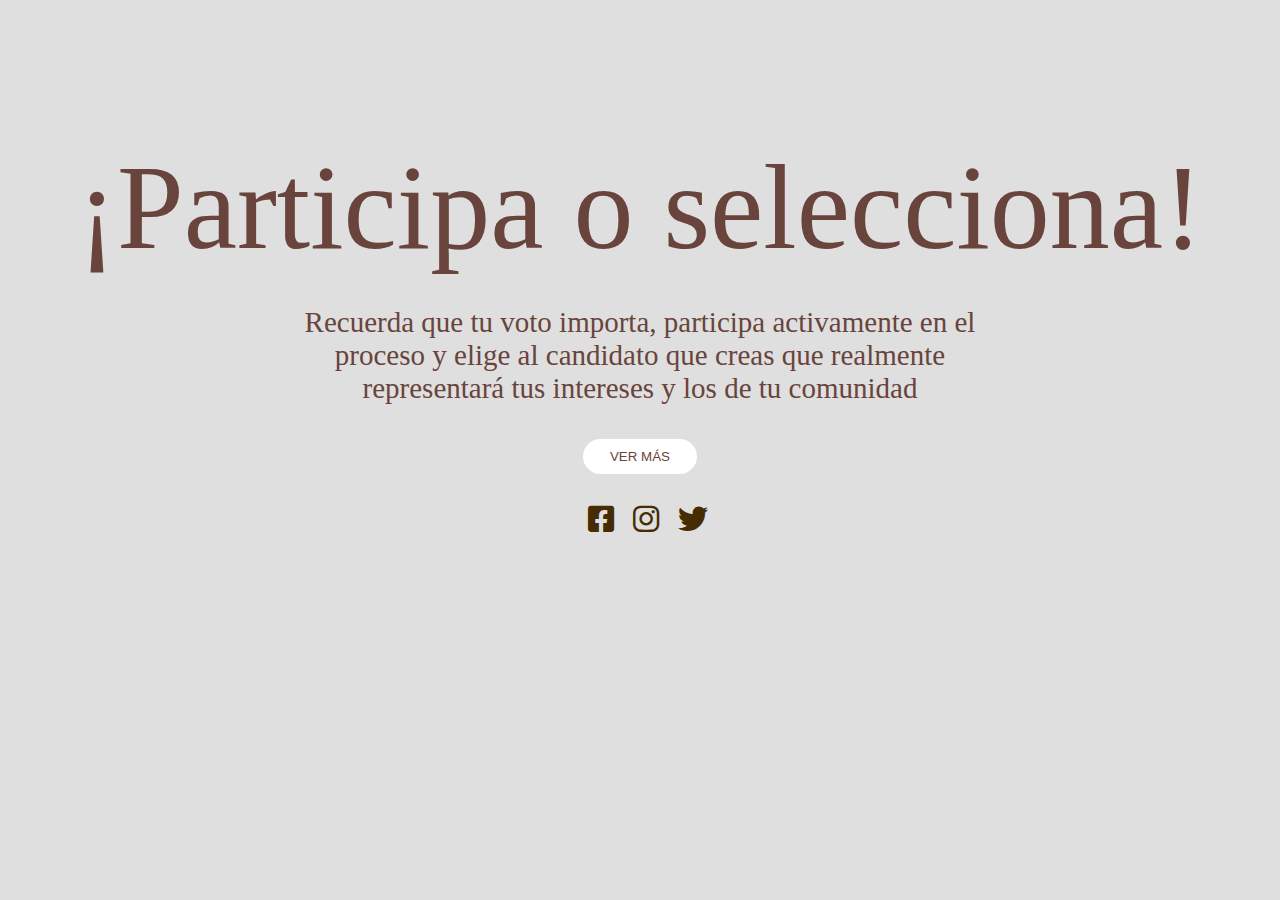
<file: Index.html>
<!DOCTYPE html>
<html lang="en">

<head>
    <meta charset="UTF-8">
    <meta name="viewport" content="width=device-width, initial-scale=1.0">
    <link rel="stylesheet" href="../src/css/Style.css">
    <link rel="stylesheet" href="./src/fontawesome-free-6.4.0-web/css/all.min.css">
    <title>Principal</title>
</head>

<body>
   <div class="contenedor">
    <div class="text-center">¡Participa o selecciona!</div>
    <div class="parrafo">
        <p>Recuerda que tu voto importa, participa activamente en el proceso y elige al candidato que creas que
            realmente
            representará tus intereses y los de tu comunidad</p>
    </div>
    <a href="/src/Vistas/InfoBasica.html"><button class="button">VER MÁS</button></a>
    
    <div class="icons">
        <i class="fa-brands fa-square-facebook custom-icon"  style="color: #452c03;"></i>
        <i class="fa-brands fa-instagram custom-icon" style="color: #452c03;"></i>
        <i class="fa-brands fa-twitter custom-icon" style="color: #452c03;"></i>
    </div>

   </div>


</body>

</html>
</file>
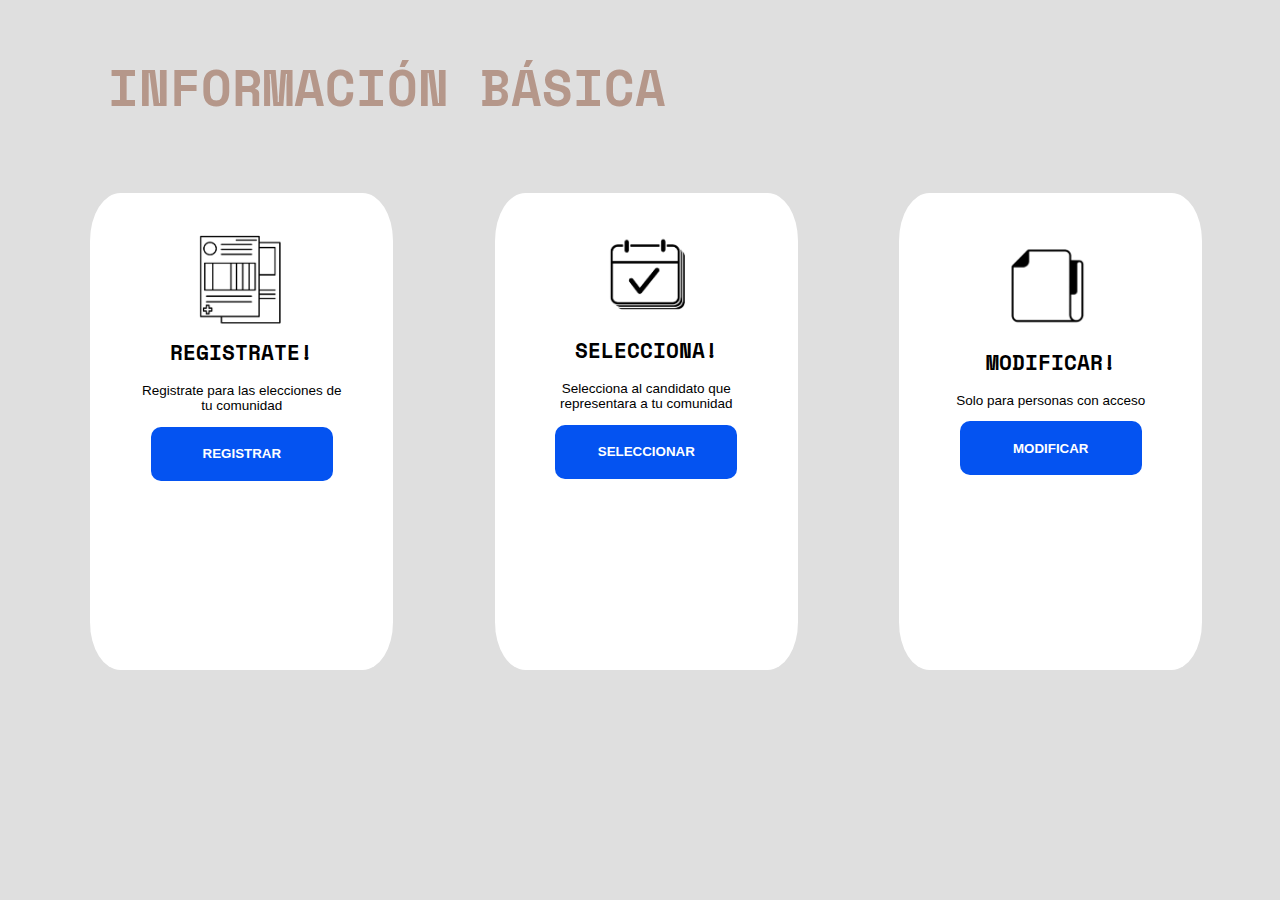
<file: src/Vistas/InfoBasica.html>
<!DOCTYPE html>
<html lang="en">
<head>
    <meta charset="UTF-8">
    <meta name="viewport" content="width=device-width, initial-scale=1.0">
    <link rel="stylesheet" href="../css/basica.css">
    <link href='https://fonts.googleapis.com/css?family=Space Mono' rel='stylesheet'>
    <title>Informacion Basica</title>
</head>
<body>
    <div class="text"> <h2>INFORMACIÓN BÁSICA</h2></div>
   <div class="container">
   
    <div class="opciones">
        <div class="card">
            <img src="../Multimedios/Imagenes/Registrar.png" alt="">
            <h3>REGISTRATE!</h3>
            <p>Registrate para las elecciones de tu comunidad</p>
            <a href="./Registrar.html"><button>REGISTRAR</button></a>
        </div>
    </div>
    <div class="opciones">
        <div class="card">
            <img src="../Multimedios/Imagenes/seleccionar.png" alt="">
            <h3>SELECCIONA!</h3>
            <p>Selecciona al candidato que representara a tu comunidad</p>
            <a href="./Elegir.html"><button >SELECCIONAR</button></a>
        </div>
    </div>
    <div class="opciones">
        <div class="card">
            <img src="../Multimedios/Imagenes/Modificar.png" alt="">
            <h3>MODIFICAR!</h3>
            <p>Solo para personas con acceso</p>
            <a href="./Modificar.html"><button>MODIFICAR</button></a>
        </div>
    </div>
   
   </div>

</body>
</html>
</file>
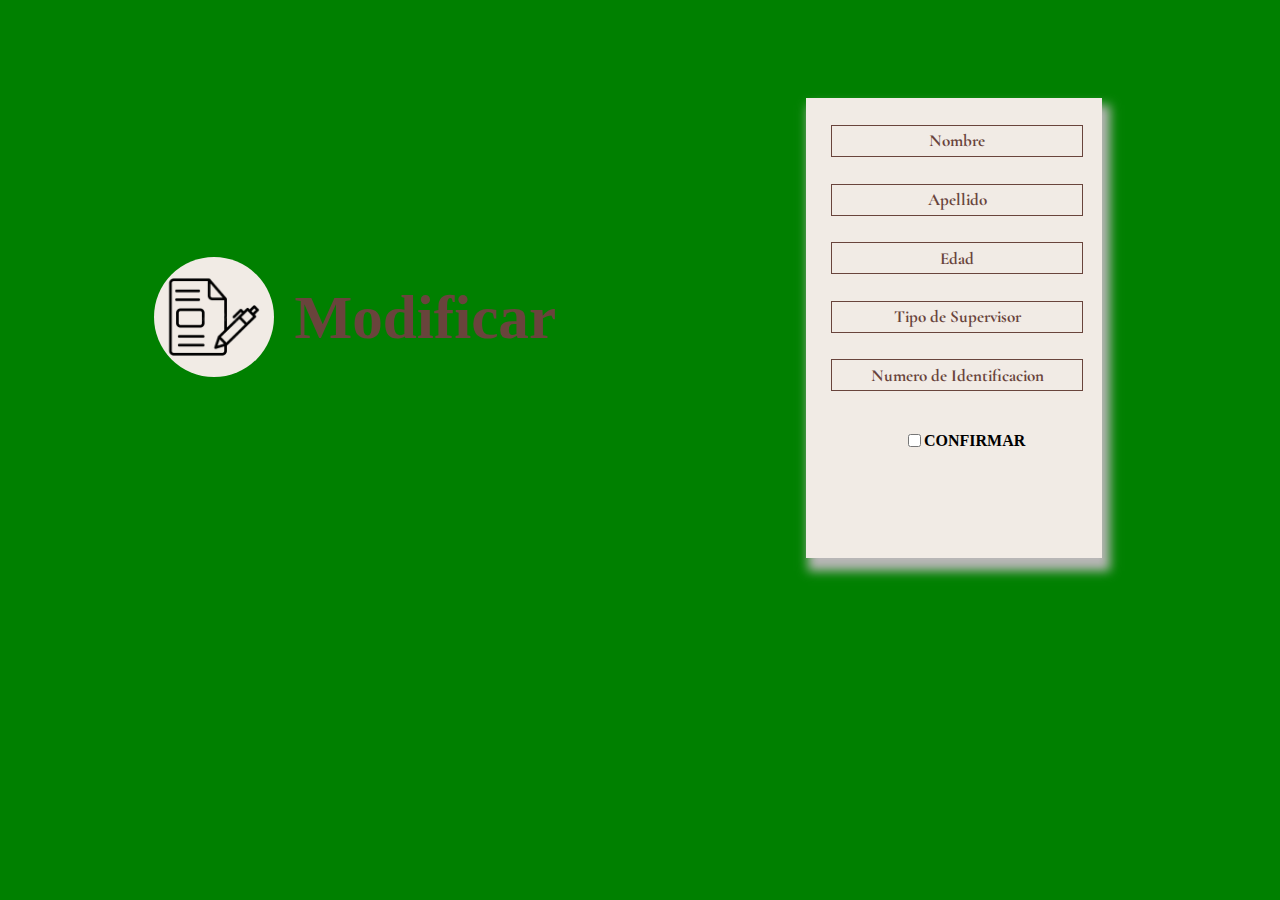
<file: src/Vistas/Modificar.html>
<!DOCTYPE html>
<html lang="en">
<head>
    <meta charset="UTF-8">
    <meta name="viewport" content="width=device-width, initial-scale=1.0">
    <link rel="stylesheet" href="../css/Modificar.css">
    <link href='https://fonts.googleapis.com/css?family=Cormorant Garamond' rel='stylesheet'>
    <link href="https://fonts.cdnfonts.com/css/reborn" rel="stylesheet">
                
    <title>Modificar</title>
</head>
<body>
    <div class="contenedor">
       
        <div class="img"> </div>
        <div class="text"><h2>Modificar</h2></div>
       
        <form action="">
            <input type="text" placeholder="Nombre" class="input">
            <input type="text" placeholder="Apellido" class="input">
            <input type="text" placeholder="Edad" class="input">
            <input type="text" placeholder="Tipo de Supervisor" class="input">
            <input type="text" placeholder="Numero de Identificacion" class="input">
           <div class="check">
            <input type="checkbox" id="opcion1" name="opcion1" value="opcion1"  class="checkbox" >
            <label for=""  class="confirmar"  >CONFIRMAR</label>
           </div>
        </form>
    </div>
</body>
</html>
</file>
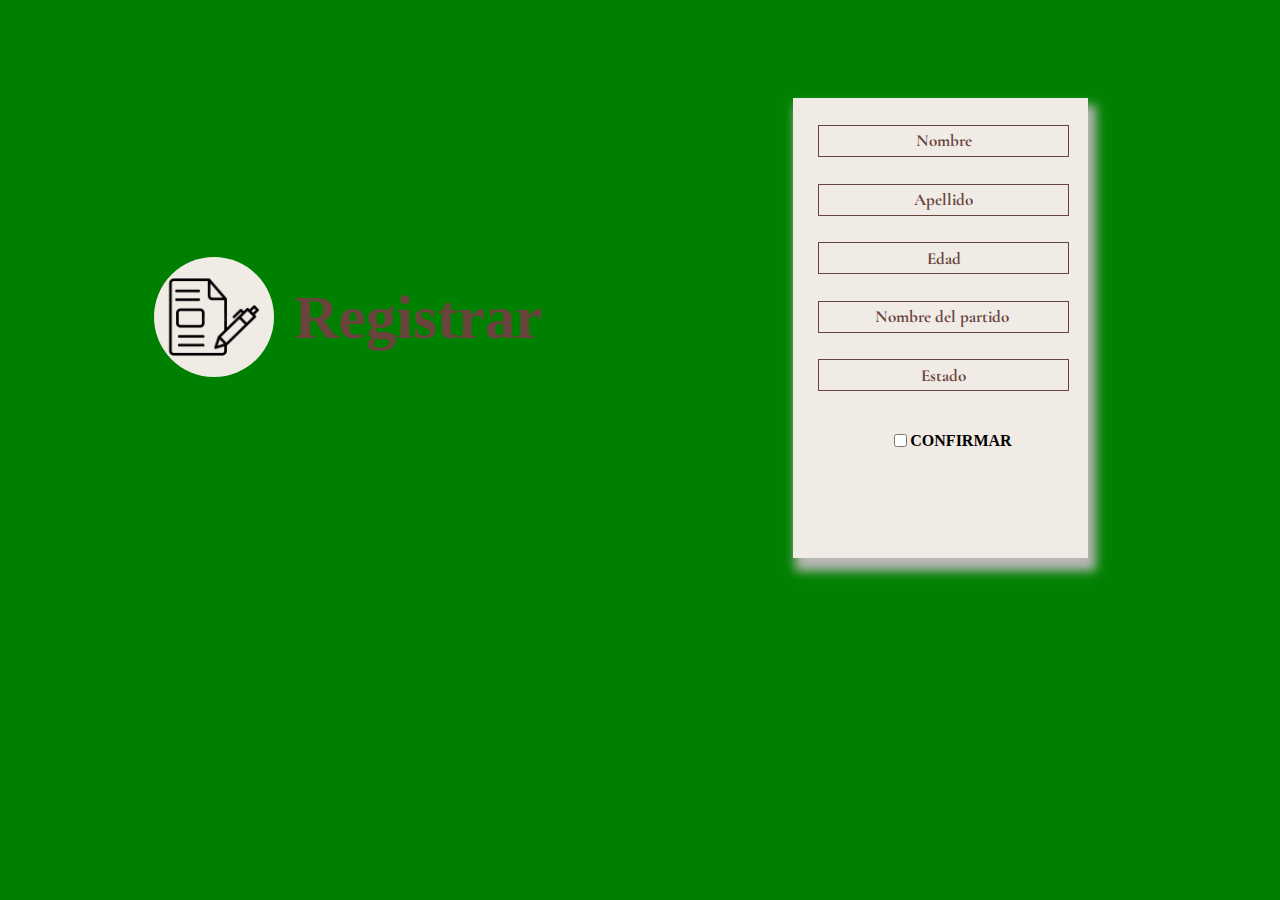
<file: src/Vistas/Registrar.html>
<!DOCTYPE html>
<html lang="en">
<head>
    <meta charset="UTF-8">
    <meta name="viewport" content="width=device-width, initial-scale=1.0">
    <link rel="stylesheet" href="../css/Modificar.css">
    <link href='https://fonts.googleapis.com/css?family=Cormorant Garamond' rel='stylesheet'>
    <link href="https://fonts.cdnfonts.com/css/reborn" rel="stylesheet">
                
    <title>Registrar</title>
</head>
<body>
    <div class="contenedor">
       
        <div class="img"> </div>
        <div class="text"><h2>Registrar</h2></div>
       
        <form action="">
            <input type="text" placeholder="Nombre" class="input">
            <input type="text" placeholder="Apellido" class="input">
            <input type="text" placeholder="Edad" class="input">
            <input type="text" placeholder="Nombre del partido " class="input">
            <input type="text" placeholder="Estado" class="input">
           <div class="check">
            <input type="checkbox" id="opcion1" name="opcion1" value="opcion1"  class="checkbox" >
            <label for=""  class="confirmar"  >CONFIRMAR</label>
           </div>
        </form>
    </div>
</body>
</html>
</file>
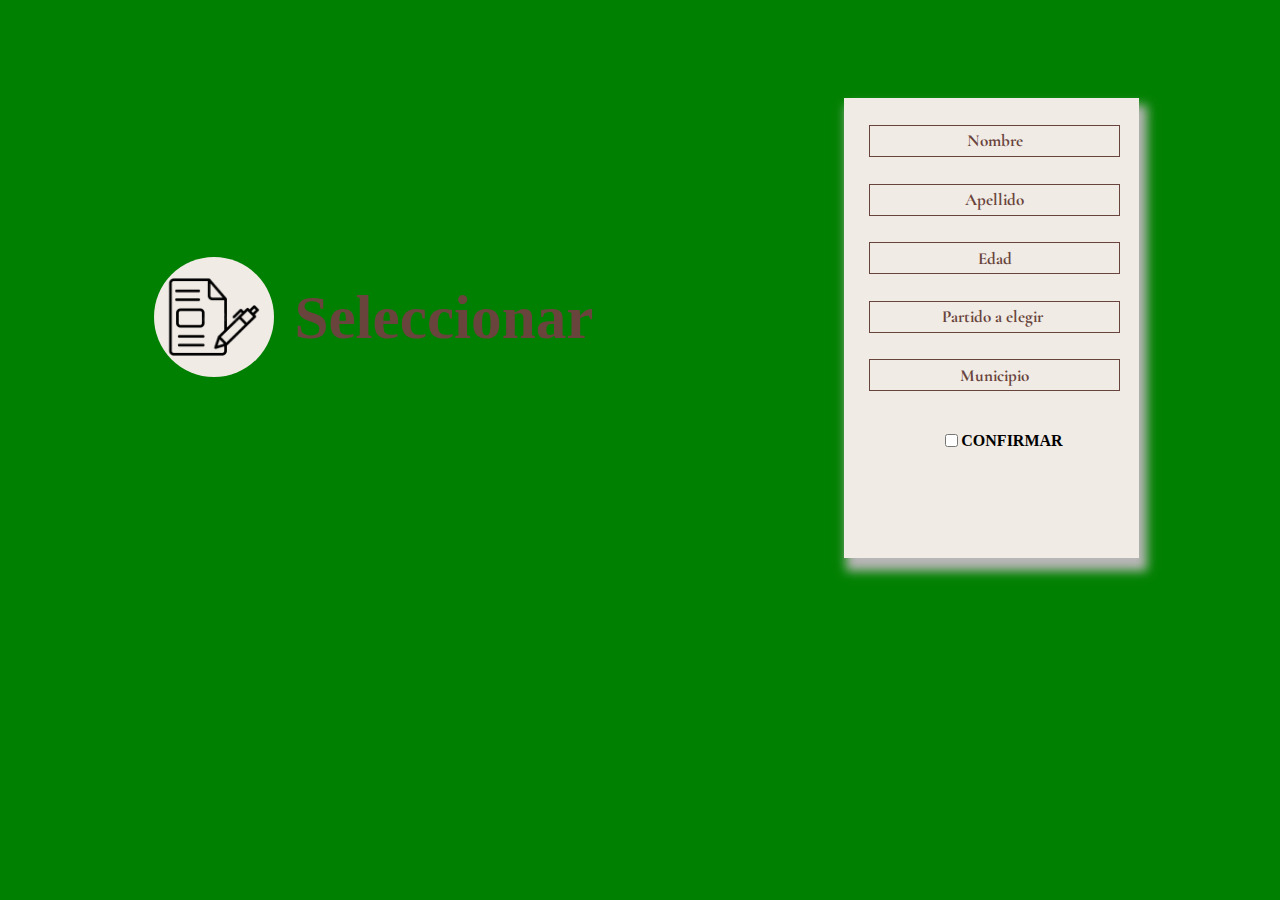
<file: src/Vistas/Seleccionar.html>
<!DOCTYPE html>
<html lang="en">
<head>
    <meta charset="UTF-8">
    <meta name="viewport" content="width=device-width, initial-scale=1.0">
    <link rel="stylesheet" href="../css/Modificar.css">
    <link href='https://fonts.googleapis.com/css?family=Cormorant Garamond' rel='stylesheet'>
    <link href="https://fonts.cdnfonts.com/css/reborn" rel="stylesheet">
                
    <title>Seleccionar</title>
</head>
<body>
    <div class="contenedor">
       
        <div class="img"> </div>
        <div class="text"><h2>Seleccionar</h2></div>
       
        <form action="">
            <input type="text" placeholder="Nombre" class="input">
            <input type="text" placeholder="Apellido" class="input">
            <input type="text" placeholder="Edad" class="input">
            <input type="text" placeholder="Partido a elegir " class="input">
            <input type="text" placeholder="Municipio" class="input">
           <div class="check">
            <input type="checkbox" id="opcion1" name="opcion1" value="opcion1"  class="checkbox" >
            <label for=""  class="confirmar"  >CONFIRMAR</label>
           </div>
        </form>
    </div>
</body>
</html>
</file>
<file: src/css/Style.css>
.contains{
    width: 100%;
}
body{
    background: #DFDFDF;
}

.text-center{
    text-align: center;
    font-size: 120px;
    margin-top: 11%;
    color: #69443c;
}

.parrafo{
    text-align: center;
    font-size: 29px;
    color: #69443c;
    width: 60%;
    padding-left: 20%;
    padding-right: 20%;

}


.button{
    border-radius: 50px;
    width: 9%;
    height: 35px;
    text-align: center;
    background: #fff;
    border: none;
    color: #69443c;
    margin-left: 45.5%;
    margin-right: 45.5%;
    margin-top: 5px;
}

.button:hover{
    border-radius: 50px;
    width: 9%;
    height: 35px;
    text-align: center;
    background:#69443c;
    border: none;
    color: white;
    margin-left: 45.5%;
    margin-right: 45.5%;
    margin-top: 5px;
}

.icons{
    width: 100%;
    height:50px;
    text-align: center;
    margin-top: 30px;
}

.custom-icon {
    font-size: 30px; 
    padding-left: 15px;
  }

  @media screen and (max-width: 768px) {
    .text-center {
        font-size: 40px;
        margin-top: 5%;
    }
}
</file>
<file: src/css/basica.css>
body{
    background: #DFDFDF;
}

.container{
    width:100% ;
    height: 60vh;
    display: flex;
   
}

.opciones{
    width: 30%;
    height:max-content;
    text-align: center;
    margin-left: 2%;
    margin-top: -10px;


}
  img{
    margin-top: 30px;
    width: 40%;
  }
  

h2{
    font-size: 50px;
    color: #B5978A;
    margin-left: 100px;
    margin-top: 50px;
    font-family: 'Space Mono';
}

h3{
    font-size: 21px;
    font-family: 'Space Mono';
    margin-top: -1px;
}
p{
   width: 68%;
   margin-left: 16%;
   text-align: center;
   font-family: 'Inter', Arial, sans-serif;
   font-size: 13.5px;
   margin-top: -6px;

}

.card{
    width:80%;
    height: 53vh;
    margin-left: 10%;
    margin-top: 10%;
    background: #ffff;
    border-radius: 10%;
    margin-left: 15%;
    
}

/* estilos del boton*/
button{
    background: #0453f1;
    color: white;
    border: none;
    width: 60%;
    height: 6vh;
    border-radius: 10px;
    font-family: 'Inter', Arial, sans-serif;
    font-weight: bold;
}

button:hover{
background: #49669e;
    color: white;
    border: none;
    width: 60%;
    height: 6.2vh;
    border-radius: 10px;
    font-family: 'Inter', Arial, sans-serif;
    font-weight: bold;
}
</file>
<file: src/css/Modificar.css>
body {
    background: green;
}

input {
    text-align: center;
}

.contenedor {
    margin-top: 6%;
    width: 90%;
    height: 100%;
    display: flex;
    align-items: center;
    padding-left: 10%;
}

.img {
    width: 120px;
    height: 120px;
    display: block;
    background: url(../Multimedios/Imagenes/img-modificar.png);
    background-size: cover;
    border-radius: 50% 50%;
    background-color: #F1EBE5;
    margin-left: 20px;
    margin-right: 20px;
}

form {
    margin-top: 22.5px;
    width: 26%;
    display: block;
    margin-left: 22%;
    height: 460px;
    background: #F1EBE5;
    box-shadow: 5px 10px 10px 3px #b8b6b6;
    
}


.input {
    margin-top: 9%;
    background: none;
    border: 1px solid #69443C;
    color: #69443C;
    display: block;
    width: 83%;
    height: 28px;
    margin-left: 8.5%;
    font-family: 'Cormorant Garamond';
    font-weight:bold;
    font-size: 17px;
}


::placeholder{
    color: #69443C;
    font-weight: bold;
    font-family: 'Cormorant Garamond';
}



.text {
    color: #69443C;
    font-size: 40.8px;
    
}


.check{
    display: flex;
    width: 75%;
    height: auto;
    align-items: center;
    padding-left: 33%;
    margin-top: 40px;
    
}
.checkbox::before{
    display: block;
    margin-bottom: 20px;
    margin-top: 20px;
    width: 20px;

}
.confirmar{
    display: block;
    margin-right: 80%;
    font-family: 'Times New Roman', Times, serif;
    color: black;
    font-weight: bold;
    font-size: 16px;

}
</file>
